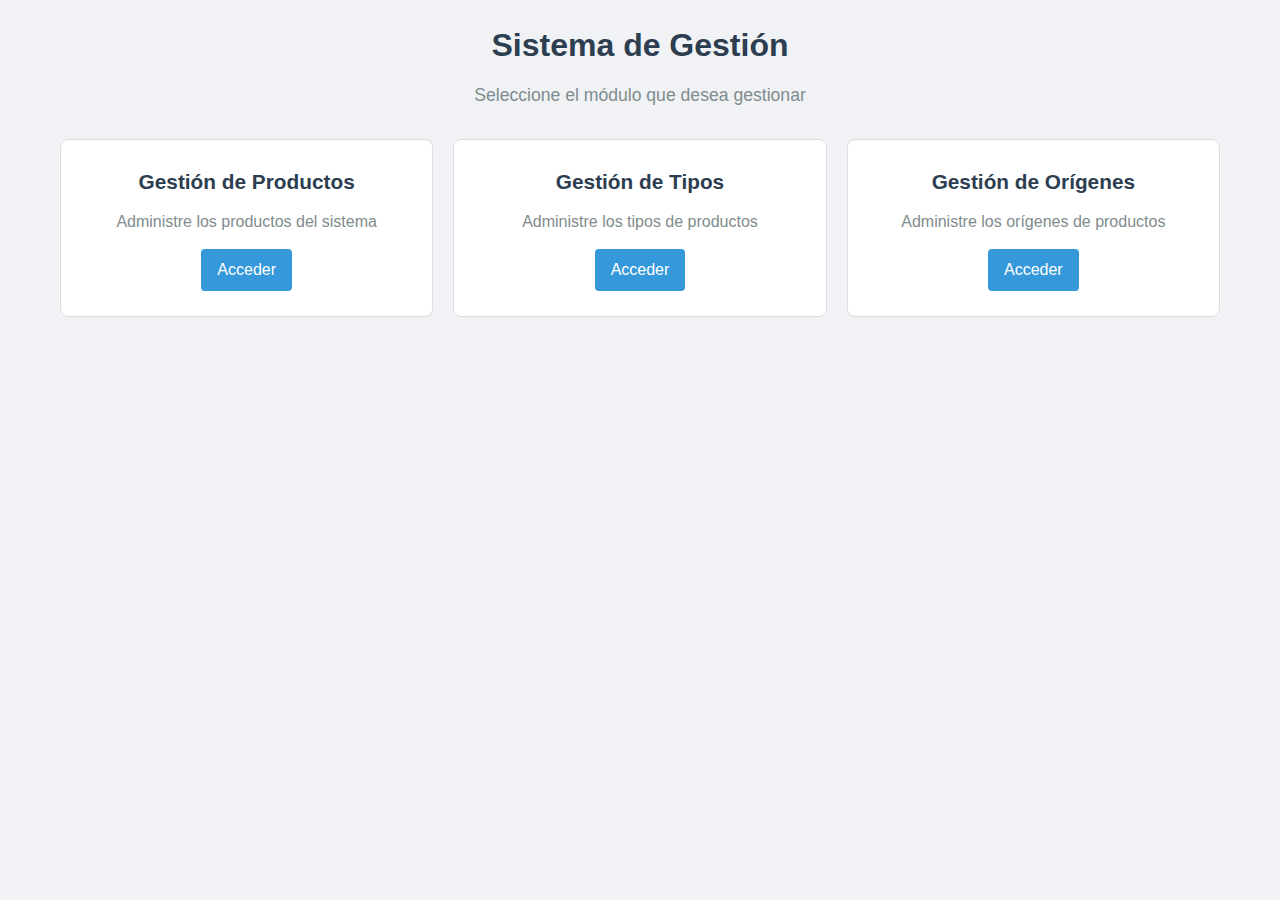
<file: ProyectoFinal/index.html>
<!DOCTYPE html>
<html lang="es">
<head>
    <meta charset="utf-8" />
    <meta name="viewport" content="width=device-width,initial-scale=1" />
    <title>Gestión del Sistema</title>
    <link rel="stylesheet" href="styles.css">
</head>
<body>
    <div class="container">
        <div class="header">
            <h1>Sistema de Gestión</h1>
            <p class="subtitle">Seleccione el módulo que desea gestionar</p>
        </div>

        <div class="menu-container">
            <a href="productos.html" class="menu-card">
                <h3>Gestión de Productos</h3>
                <p>Administre los productos del sistema</p>
                <span class="btn-primary">Acceder</span>
            </a>

            <a href="tipos.html" class="menu-card">
                <h3>Gestión de Tipos</h3>
                <p>Administre los tipos de productos</p>
                <span class="btn-primary">Acceder</span>
            </a>

            <a href="origenes.html" class="menu-card">
                <h3>Gestión de Orígenes</h3>
                <p>Administre los orígenes de productos</p>
                <span class="btn-primary">Acceder</span>
            </a>
        </div>
    </div>
</body>
</html>
</file>
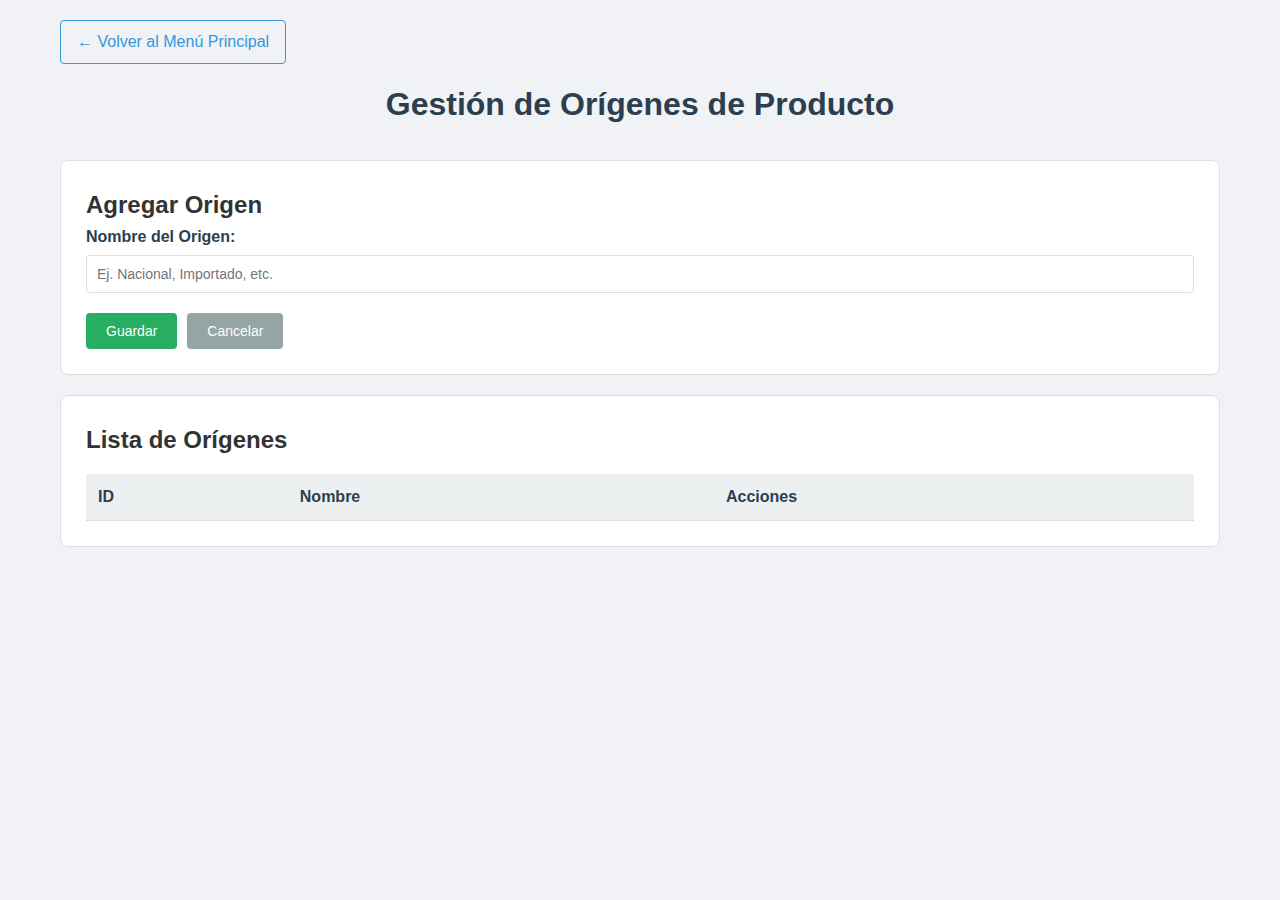
<file: ProyectoFinal/origenes.html>
<!DOCTYPE html>
<html lang="es">
<head>
    <meta charset="utf-8" />
    <meta name="viewport" content="width=device-width,initial-scale=1" />
    <title>Gestión de Orígenes</title>
    <link rel="stylesheet" href="styles.css">
</head>
<body>
    <div class="container">
        <a href="index.html" class="back-link">← Volver al Menú Principal</a>
        
        <div class="header">
            <h1>Gestión de Orígenes de Producto</h1>
        </div>

        <div class="form-container">
            <h2 id="form-title">Agregar Origen</h2>
            <form id="origen-form" novalidate>
                <input type="hidden" id="origen-id">

                <div class="input-group">
                    <label for="nombreOrigen">Nombre del Origen:</label>
                    <input type="text" id="nombreOrigen" placeholder="Ej. Nacional, Importado, etc." required>
                    <div class="error" id="err-nombreOrigen"></div>
                </div>

                <div class="buttons">
                    <button type="submit" class="btn-success" id="submit-btn">Guardar</button>
                    <button type="button" class="btn-secondary" id="cancel-btn" class="hidden">Cancelar</button>
                </div>
            </form>
        </div>

        <div class="table-container">
            <h2>Lista de Orígenes</h2>
            <div id="loading">Cargando...</div>
            <table id="origenes-table" class="hidden">
                <thead>
                    <tr>
                        <th>ID</th>
                        <th>Nombre</th>
                        <th>Acciones</th>
                    </tr>
                </thead>
                <tbody id="origenes-body"></tbody>
            </table>
        </div>
    </div>

    <script src="origenes.js"></script>
</body>
</html>
</file>
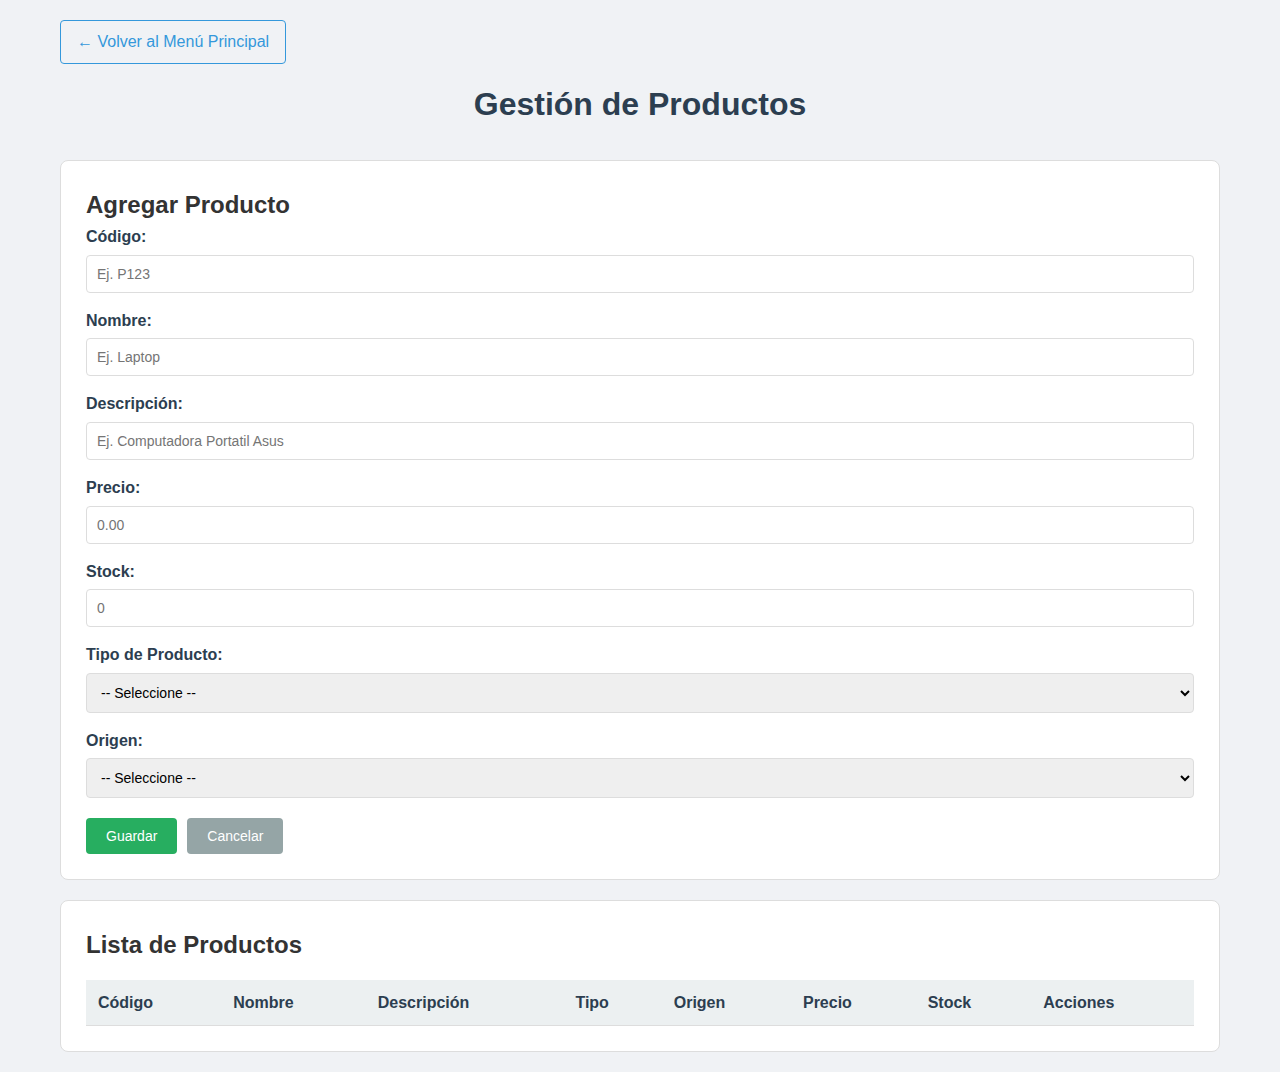
<file: ProyectoFinal/productos.html>
<!DOCTYPE html>
<html lang="es">
<head>
    <meta charset="utf-8" />
    <meta name="viewport" content="width=device-width,initial-scale=1" />
    <title>Gestión de Productos</title>
    <link rel="stylesheet" href="styles.css">
</head>
<body>
    <div class="container">
        <a href="index.html" class="back-link">← Volver al Menú Principal</a>
        
        <div class="header">
            <h1>Gestión de Productos</h1>
        </div>

        <div class="form-container">
            <h2 id="form-title">Agregar Producto</h2>
            <form id="product-form" novalidate>
                <input type="hidden" id="product-id">

                <div class="input-group">
                    <label for="codigo">Código:</label>
                    <input type="text" id="codigo" placeholder="Ej. P123" required>
                    <div class="error" id="err-codigo"></div>
                </div>

                <div class="input-group">
                    <label for="name">Nombre:</label>
                    <input type="text" id="name" placeholder="Ej. Laptop" required>
                    <div class="error" id="err-nombre"></div>
                </div>

                <div class="input-group">
                    <label for="description">Descripción:</label>
                    <input type="text" id="description" placeholder="Ej. Computadora Portatil Asus" required>
                    <div class="error" id="err-descripcion"></div>
                </div>

                <div class="input-group">
                    <label for="price">Precio:</label>
                    <input type="number" id="price" step="0.01" placeholder="0.00" required>
                    <div class="error" id="err-precio"></div>
                </div>

                <div class="input-group">
                    <label for="stock">Stock:</label>
                    <input type="number" id="stock" placeholder="0" required>
                    <div class="error" id="err-stock"></div>
                </div>

                <div class="input-group">
                    <label for="tipo">Tipo de Producto:</label>
                    <select id="tipo" required><option value="">-- Seleccione --</option></select>
                    <div class="error" id="err-tipo"></div>
                </div>

                <div class="input-group">
                    <label for="origen">Origen:</label>
                    <select id="origen" required><option value="">-- Seleccione --</option></select>
                    <div class="error" id="err-origen"></div>
                </div>

                <div class="buttons">
                    <button type="submit" class="btn-success" id="submit-btn">Guardar</button>
                    <button type="button" class="btn-secondary" id="cancel-btn" class="hidden">Cancelar</button>
                </div>
            </form>
        </div>

        <div class="table-container">
            <h2>Lista de Productos</h2>
            <div id="loading">Cargando...</div>
            <table id="products-table" class="hidden">
                <thead>
                    <tr>
                        <th>Código</th>
                        <th>Nombre</th>
                        <th>Descripción</th>
                        <th>Tipo</th>
                        <th>Origen</th>
                        <th>Precio</th>
                        <th>Stock</th>
                        <th>Acciones</th>
                    </tr>
                </thead>
                <tbody id="products-body"></tbody>
            </table>
        </div>
    </div>

    <script src="productos.js"></script>
</body>
</html>
</file>
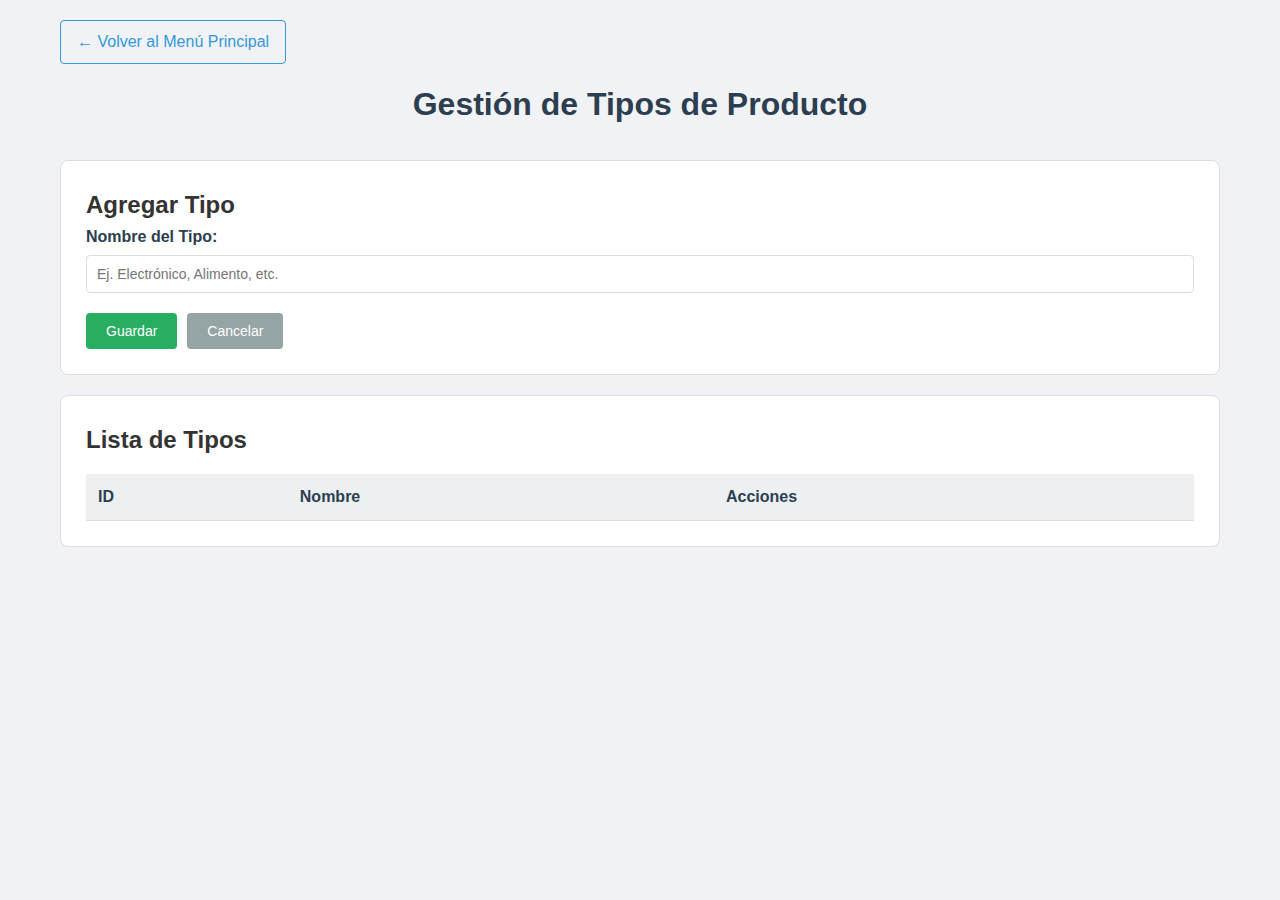
<file: ProyectoFinal/tipos.html>
<!DOCTYPE html>
<html lang="es">
<head>
    <meta charset="utf-8" />
    <meta name="viewport" content="width=device-width,initial-scale=1" />
    <title>Gestión de Tipos</title>
    <link rel="stylesheet" href="styles.css">
</head>
<body>
    <div class="container">
        <a href="index.html" class="back-link">← Volver al Menú Principal</a>
        
        <div class="header">
            <h1>Gestión de Tipos de Producto</h1>
        </div>

        <div class="form-container">
            <h2 id="form-title">Agregar Tipo</h2>
            <form id="tipo-form" novalidate>
                <input type="hidden" id="tipo-id">

                <div class="input-group">
                    <label for="nombreTipo">Nombre del Tipo:</label>
                    <input type="text" id="nombreTipo" placeholder="Ej. Electrónico, Alimento, etc." required>
                    <div class="error" id="err-nombreTipo"></div>
                </div>

                <div class="buttons">
                    <button type="submit" class="btn-success" id="submit-btn">Guardar</button>
                    <button type="button" class="btn-secondary" id="cancel-btn" class="hidden">Cancelar</button>
                </div>
            </form>
        </div>

        <div class="table-container">
            <h2>Lista de Tipos</h2>
            <div id="loading">Cargando...</div>
            <table id="tipos-table" class="hidden">
                <thead>
                    <tr>
                        <th>ID</th>
                        <th>Nombre</th>
                        <th>Acciones</th>
                    </tr>
                </thead>
                <tbody id="tipos-body"></tbody>
            </table>
        </div>
    </div>

    <script src="tipos.js"></script>
</body>
</html>
</file>
<file: ProyectoFinal/styles.css>
* {
    margin: 0;
    padding: 0;
    box-sizing: border-box;
}

body {
    font-family: 'Segoe UI', Tahoma, Geneva, Verdana, sans-serif;
    background-color: #f0f2f5;
    color: #333;
    line-height: 1.6;
}

.container {
    max-width: 1200px;
    margin: 0 auto;
    padding: 20px;
}

.header {
    text-align: center;
    margin-bottom: 30px;
}

h1 {
    color: #2c3e50;
    margin-bottom: 10px;
    font-size: 2rem;
}

.subtitle {
    color: #7f8c8d;
    font-size: 1.1rem;
}


.menu-container {
    display: grid;
    grid-template-columns: repeat(auto-fit, minmax(280px, 1fr));
    gap: 20px;
}

.menu-card {
    background: white;
    padding: 25px;
    border-radius: 8px;
    text-align: center;
    text-decoration: none;
    color: #333;
    border: 1px solid #ddd;
    transition: all 0.2s;
}

.menu-card:hover {
    border-color: #3498db;
}

.menu-card h3 {
    color: #2c3e50;
    margin-bottom: 10px;
    font-size: 1.3rem;
}

.menu-card p {
    color: #7f8c8d;
    margin-bottom: 15px;
}

.btn-primary {
    background: #3498db;
    color: white;
    padding: 8px 16px;
    border: none;
    border-radius: 4px;
    text-decoration: none;
    display: inline-block;
}


.form-container {
    background: white;
    padding: 25px;
    border-radius: 8px;
    border: 1px solid #ddd;
    margin-bottom: 20px;
}

.input-group {
    margin-bottom: 15px;
}

label {
    display: block;
    margin-bottom: 5px;
    font-weight: 600;
    color: #2c3e50;
}

input, select {
    width: 100%;
    padding: 10px;
    border: 1px solid #ddd;
    border-radius: 4px;
    font-size: 14px;
}

input:focus, select:focus {
    outline: none;
    border-color: #3498db;
}

.buttons {
    display: flex;
    gap: 10px;
    margin-top: 20px;
}

button {
    padding: 10px 20px;
    border: none;
    border-radius: 4px;
    font-size: 14px;
    cursor: pointer;
}

.btn-success {
    background-color: #27ae60;
    color: white;
}

.btn-warning {
    background-color: #f39c12;
    color: white;
}

.btn-danger {
    background-color: #e74c3c;
    color: white;
}

.btn-secondary {
    background-color: #95a5a6;
    color: white;
}


.table-container {
    background: white;
    padding: 25px;
    border-radius: 8px;
    border: 1px solid #ddd;
}

table {
    width: 100%;
    border-collapse: collapse;
    margin-top: 15px;
}

th, td {
    padding: 10px 12px;
    text-align: left;
    border-bottom: 1px solid #ddd;
}

th {
    background-color: #ecf0f1;
    color: #2c3e50;
    font-weight: 600;
}


.table-actions {
    display: flex;
    gap: 5px;
}

.table-actions button {
    padding: 5px 10px;
    font-size: 12px;
}


.hidden {
    display: none;
}

.error {
    color: #e74c3c;
    font-size: 12px;
    margin-top: 3px;
}

#loading {
    text-align: center;
    padding: 15px;
    font-size: 16px;
    color: #7f8c8d;
}

.back-link {
    display: inline-block;
    margin-bottom: 15px;
    color: #3498db;
    text-decoration: none;
    padding: 8px 16px;
    border: 1px solid #3498db;
    border-radius: 4px;
}


@media (max-width: 768px) {
    .container {
        padding: 10px;
    }
    
    .form-container, .table-container {
        padding: 15px;
    }
    
    table {
        font-size: 12px;
    }
    
    th, td {
        padding: 8px 10px;
    }
    
    .buttons {
        flex-direction: column;
    }
    
    .table-actions {
        flex-direction: column;
    }
}
</file>
